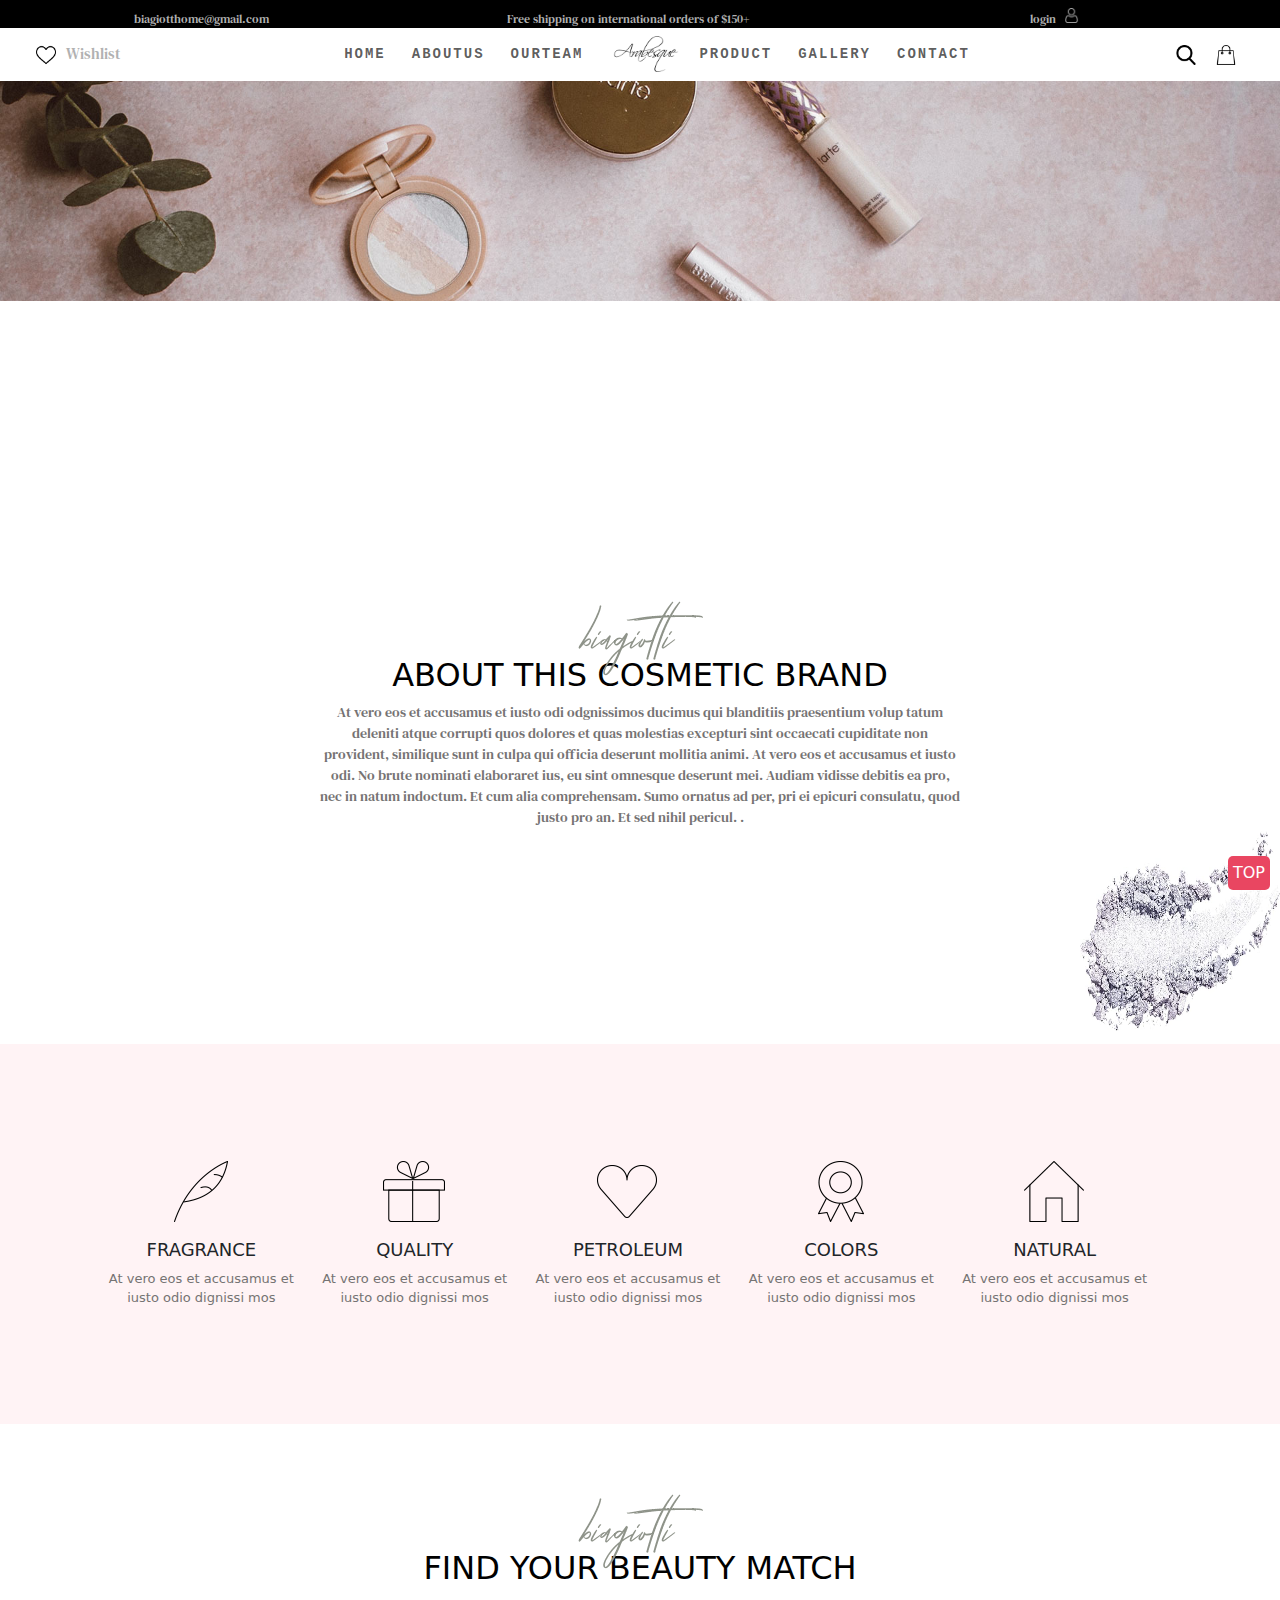
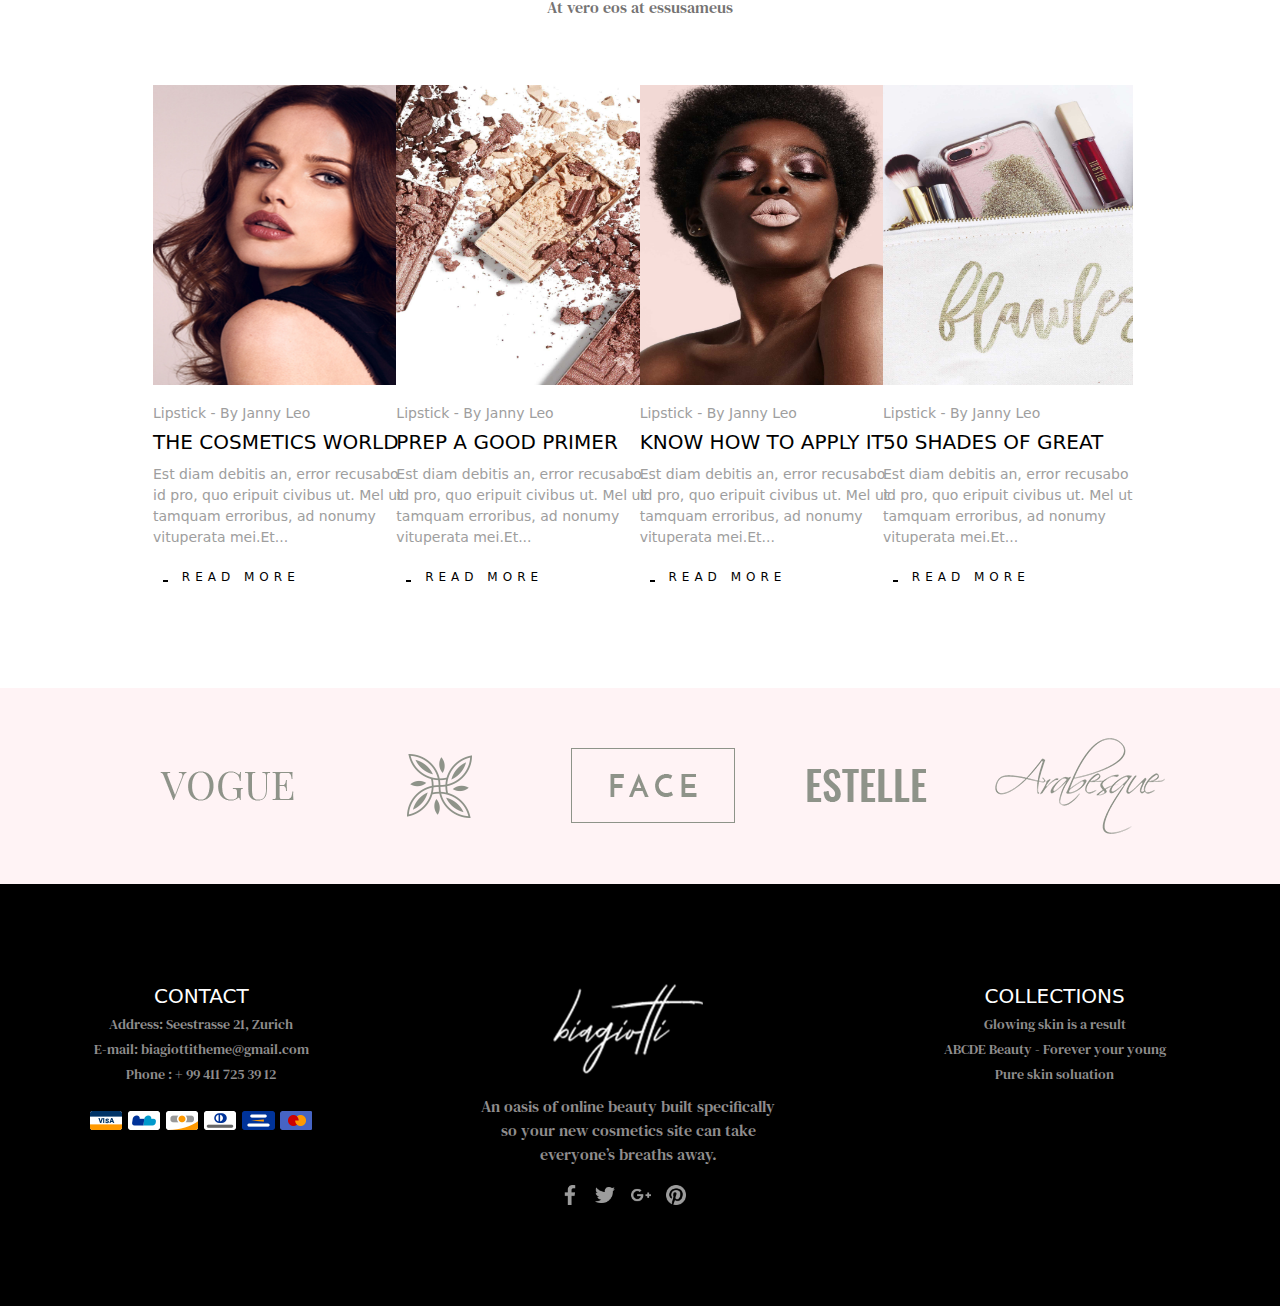
<file: AboutUs.html>
<!DOCTYPE html>
<html lang="en">
<head>
    <meta charset="UTF-8">
    <meta name="viewport" content="width=device-width, initial-scale=1.0">
    <link rel="stylesheet" href="css//bootstrap.css">
    <link rel="stylesheet" href="css/style.css">
    <link rel="preconnect" href="https://fonts.googleapis.com">
    <link  rel="icon" href="img/129775056_127811015776424_2479491057366665663_n.jpg">
<link rel="preconnect" href="https://fonts.gstatic.com" crossorigin>
<link href="https://fonts.googleapis.com/css2?family=DM+Serif+Text:ital@1&display=swap" rel="stylesheet">

    <title>About Us</title>
</head>
<body>

  <button class="rest" id="mybtn"  onclick="topFunction()" >top</button>

<div class="top-nav">
    <div class="row w-100  ">
        <div class="content col-lg-4 col-md-4 col-sm-12 ">
           <a href ="#" >biagiotthome@gmail.com</a>
        </div>
        <div class="content col-lg-4 col-md-4 col-sm-12  ">
          <a >Free shipping on international orders of $150+</a>
        </div>
        <div class="content col-lg-4 col-md-4 col-sm-12 ">
           <a href ="#"   >login</a>
           <img src="img/user.png" class="ms-2 mt-2">
        </div>
    </div>
</div>

<nav class="navbar navbar-expand-lg ">
  <div class="container-fluid">
    <a class="navbar-brand d-flex ms-4" href="#">
      <img src="img/heart.png" id="perfect">
      <span>wishlist</span>
    </a>
    <button class="navbar-toggler" type="button" data-bs-toggle="collapse" data-bs-target="#navbarSupportedContent" aria-controls="navbarSupportedContent" aria-expanded="false" aria-label="Toggle navigation">
      <span class="navbar-toggler-icon"></span>
    </button>
    <div class="collapse navbar-collapse container" id="navbarSupportedContent">
      <ul class="navbar-nav m-auto   mb-lg-0">
        <li class="nav-item">
          <a class="nav-link activ " aria-current="page" href="index.html">Home</a>
        </li>
        <li class="nav-item">
          <a class="nav-link   " aria-current="page" href="AboutUs.html">AboutUs</a>
        </li>
    
         <li class="nav-item ">
          <a class="nav-link  "href="team.html">
           OurTeam
          </a>
         </li>
         <li class="logo">
          <a href="£">
            <img src="img/m-h-client-h5.png">
          </a>
         </li>
        <li class="nav-item">
          <a class="nav-link  " href="product.html" tabindex="-1" aria-disabled="true">product</a>
        </li>
        <li class="nav-item">
           <a class="nav-link " href="Gallery.html" tabindex="-1" aria-disabled="true">Gallery</a>
        </li>
      </li>
        <li class="nav-item">
          <a class="nav-link " href="contactus.html" tabindex="-1" aria-disabled="true">contact</a>
        </li>

      </ul>
      <form class="d-flex ">
          <img src="img/search (1).png">
          <img src="img/shopping-bag.png">
        
      </form>
    </div>

    
  </div>
</nav>

<header class="header">
</header>

<section class="beuty">
    <div class="content">
      <img src="img/logo-dark.png" >
      <h2>ABOUT THIS COSMETIC BRAND</h2>
      <p style="width: 50%; text-align: center;">At vero eos et accusamus et iusto odi odgnissimos ducimus qui blanditiis praesentium volup tatum deleniti atque corrupti quos dolores et quas molestias excepturi sint occaecati cupiditate non provident, similique sunt in culpa qui officia deserunt mollitia animi. At vero eos et accusamus et iusto odi. No brute nominati elaboraret ius, eu sint omnesque deserunt mei. Audiam vidisse debitis ea pro, nec in natum indoctum. Et cum alia comprehensam. Sumo ornatus ad per,
         pri ei epicuri consulatu, quod justo pro an. Et sed nihil pericul.
         .</p>
    </div>
    <div class="pink">
    <img src="img/81aUZETyTqL._AC_SY355_.jpg">
</div>
</section>

<section class="vero">
    <div class="row w-100">
      <div class="card1 col-lg-2 col-md-6 col-sm-12">
     <img src="img/m-h-icon-front-1.png">
     <div class="content">
      <h2>FRAGRANCE</h2>
      <p>At vero eos et accusamus et iusto odio dignissi mos </p>
     </div>
     
      </div>
      <div class="card1 col-lg-2 col-md-6 col-sm-12">
        <img src="img/m-h-icon-front-2.png">
        <div class="content">
         <h2>QUALITY</h2>
         <p>At vero eos et accusamus et iusto odio dignissi mos </p>
        </div>
        
         </div>
      <div class="card1 col-lg-2 col-md-6 col-sm-12">
          <img src="img/m-h-icon-front-3.png">
          <div class="content">
           <h2>PETROLEUM</h2>
           <p>At vero eos et accusamus et iusto odio dignissi mos </p>
          </div>
          
         </div>
      <div class="card1 col-lg-2 col-md-6 col-sm-12">
          <img src="img/m-h-icon-front-4.png">
          <div class="content">
           <h2>COLORS</h2>
           <p>At vero eos et accusamus et iusto odio dignissi mos </p>
          </div>
          
         </div>
      <div class="card1 col-lg-2 col-md-6 col-sm-12">
          <img src="img/m-h-icon-front-5.png">
          <div class="content">
           <h2>NATURAL</h2>
           <p>At vero eos et accusamus et iusto odio dignissi mos </p>
          </div>
          
       </div>
    </div>
</section>

<section class="product">
        <div class="content">
          <img src="img/logo-dark.png" >
          <h2>FIND YOUR BEAUTY MATCH</h2>
          <p>At vero eos at essusameus</p>
        </div>
        <div class="cards">
          <div class="row w-100">
            <div class="card1 col-lg-2 col-md-4 col-sm-12" >
              <img src="img/m-h-blog-img-1.jpg" title="the cosmetics world">
              <div class="content1">
                <h6>lipstick - by janny leo</h6>
                <h3  >the cosmetics world</h3>
                <p>Est diam debitis an, error recusabo id pro,
                   quo eripuit civibus ut. Mel ut tamquam erroribus,
                    ad nonumy vituperata mei.Et... </p>
                    <a  href="#" class="">
                      read more
                    </a>
              </div>
            </div>
            <div class="card1 col-lg-2 col-md-4 col-sm-12">
              <img src="img/m-h-blog-img-2.jpg" title="prep a good primer">
              <div class="content1">
                <h6>lipstick - by janny leo</h6>
                <h3>prep a good primer</h3>
                <p>Est diam debitis an, error recusabo id pro,
                   quo eripuit civibus ut. Mel ut tamquam erroribus,
                    ad nonumy vituperata mei.Et... </p>
                    <a  href="#" class="">
                      read more
                    </a>
              </div>
            </div>
            <div class="card1 col-lg-2 col-md-4 col-sm-12">
              <img src="img/m-h-blog-img-3.jpg" title="know how to apply it">
              <div class="content1">
                <h6>lipstick - by janny leo</h6>
                <h3>know how to apply it</h3>
                <p>Est diam debitis an, error recusabo id pro,
                   quo eripuit civibus ut. Mel ut tamquam erroribus,
                    ad nonumy vituperata mei.Et... </p>
                    <a  href="#" class="">
                      read more
                    </a>
              </div>
            </div>
            <div class="card1 col-lg-2 col-md-4 col-sm-12">
              <img src="img/m-h-blog-img-4.jpg" title="50 shades of great">
              <div class="content1">
                <h6>lipstick - by janny leo</h6>
                <h3>50 shades of great </h3>
                <p>Est diam debitis an, error recusabo id pro,
                   quo eripuit civibus ut. Mel ut tamquam erroribus,
                    ad nonumy vituperata mei.Et... </p>
                    <a  href="#" class="">
                      read more
                    </a>
              </div>
            </div>
          </div>
          </div>
       
</section>   

<section class="section " 
style="background-color: #fff3f5; padding: 50px 0px 50px 0px;;">
    <div class="row w-100">
      <div class="col-lg-2 col-md-4 col-sm-4  ">
        <img src="img/m-h-client-h1.png" class="" alt="...">
      </div>
      <div class="col-lg-2 col-md-4 col-sm-4  ">
        <img src="img/m-h-client-h6.png" class="" alt="...">
      </div>
      <div class="col-lg-2 col-md-4 col-sm-4 ">
        <img src="img/m-h-client-h7.png" class="" alt="...">
      </div>
      <div class="col-lg-2 col-md-4 col-sm-4 ">
        <img src="img/m-h-client-h4.png" class="" alt="...">
      </div>
      <div class="col-lg-2 col-md-4 col-sm-4 ">
        <img src="img/m-h-client-h5.png" class="" alt="...">
      </div>
   
      
    </div>
      
</section>

<footer class="footer">
    <div class="row w-100">
      <div class="content1 col-lg-4 col-md-6 col-sm-12">
        <h5>contact</h5>
        <h4>Address: Seestrasse 21, Zurich</h4>
      <h4> E-mail: biagiottitheme@gmail.com</h4>
        <h4>Phone : + 99 411 725 39 12</h4>
        
        <img src="img/footer-img-1.png">
      </div>
      <div class="content2 col-lg-4 col-md-6 col-sm-12">
        <img src="img/logo_white.png">
        <p>An oasis of online beauty built specifically
           so your new cosmetics site can take everyone’s breaths away.
        </p>
        <div class="icons">
          <a href="https://www.facebook.com" >
         <img src="img/facebook-app-symbol.png"></a>
         <a href="https://www.twitter.com" >  <img src="img/twitter.png"></a>
         <a href="https://www.google.com" >  <img src="img/google-plus.png"></a>
         <a href="https://www.pinterest.com" >  <img src="img/pinterest-circular-logo-symbol.png"></a>
        </div>
       
      </div>
      <div class="content1 col-lg-4 col-md-6 col-sm-12 ">
        <h5 >collections</h5>
        <h4 >Glowing skin is a result</h4>
        <h4> ABCDE Beauty - Forever your young</h4>
        <h4 >Pure skin soluation</h4>
       
      </div>
    </div>
    </footer>


    <script src="js/jquery.js"></script>
    <script src="js/code.jquery.com_jquery-3.7.1.js"></script>
    <script src="js/@popperjs_core.js"></script>
    <script src="js/bootstrap.js"></script>
    <script src="js/main.js"></script>
    </body>
    </html>
</file>
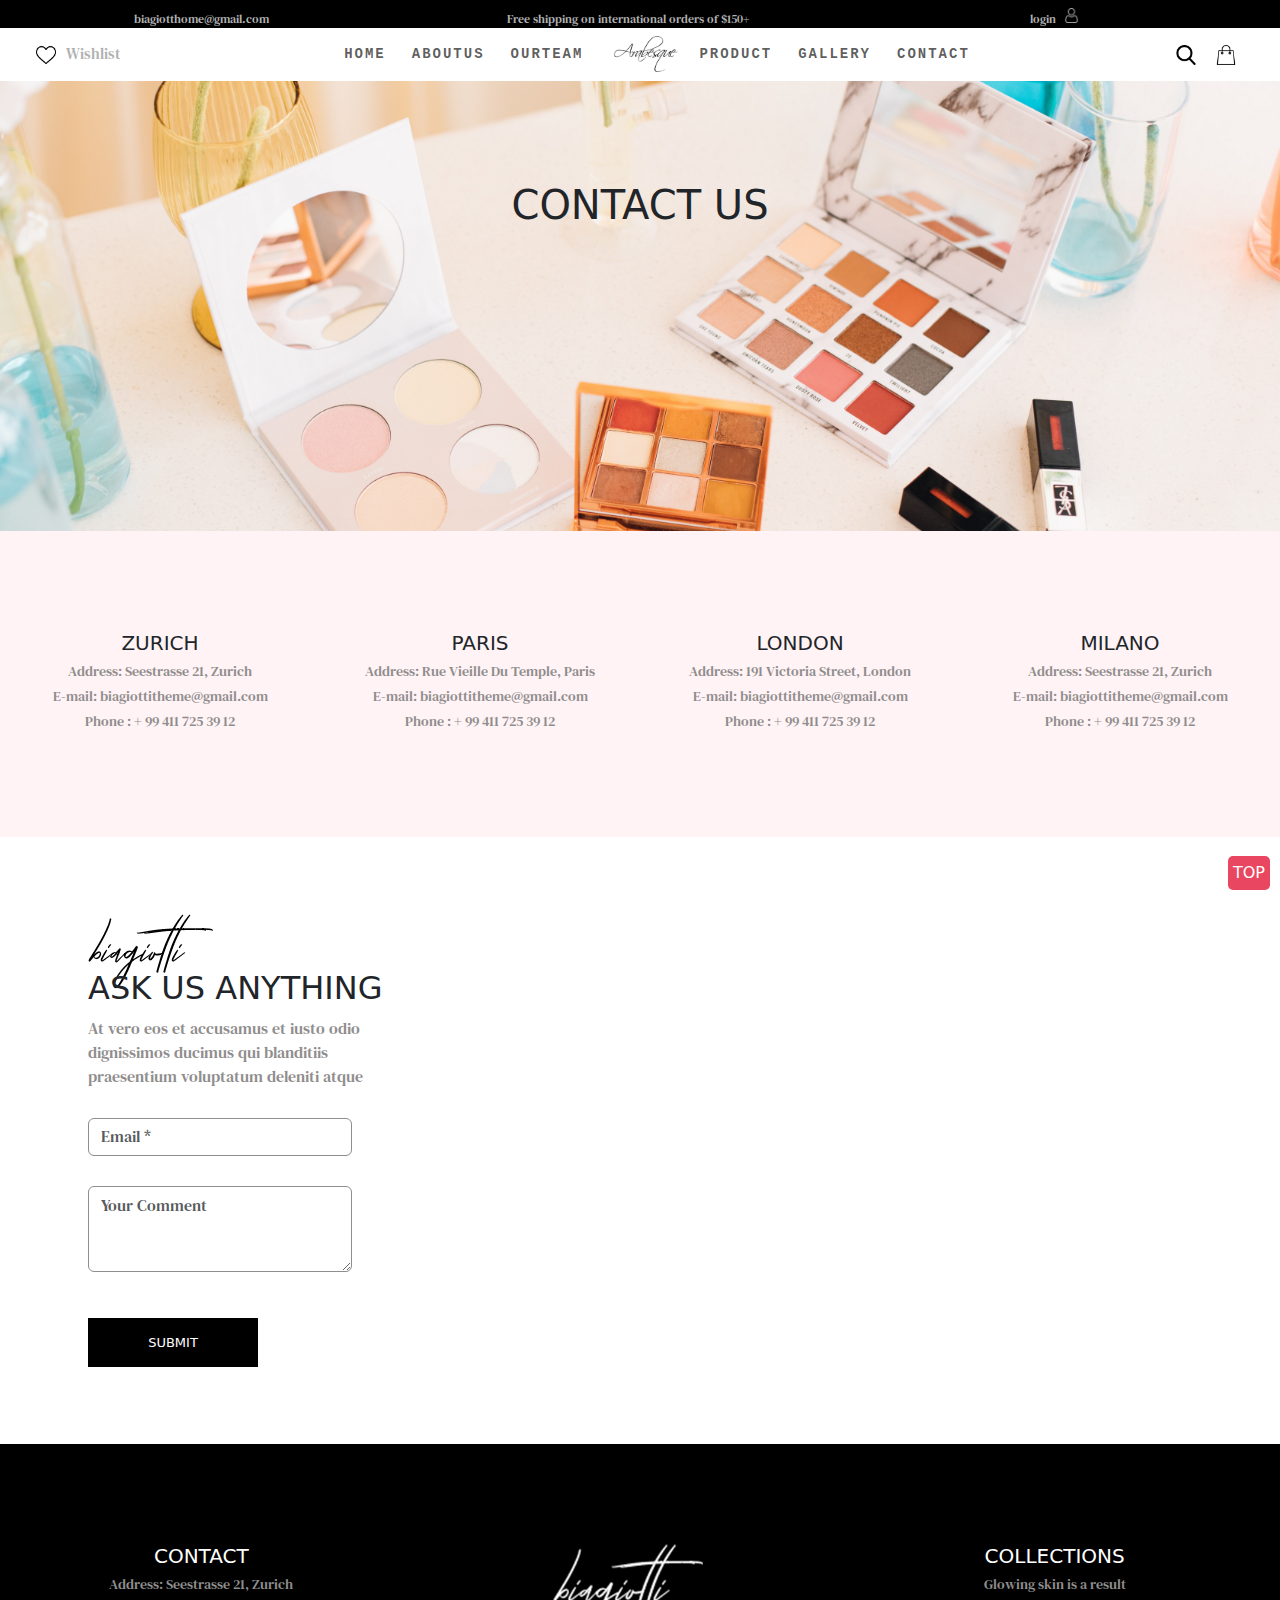
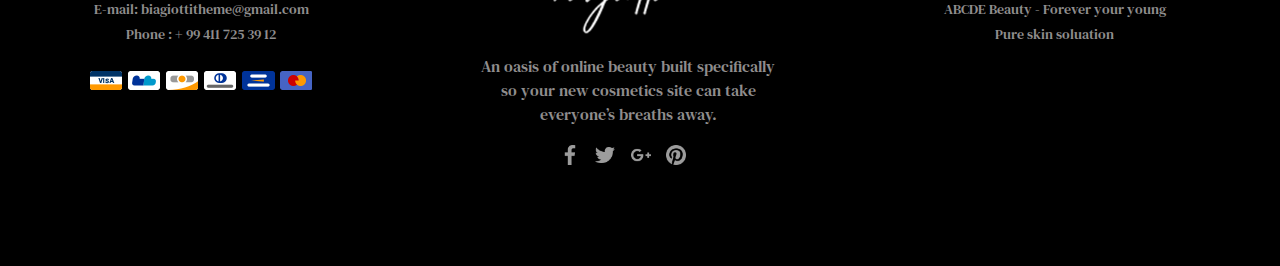
<file: contactus.html>
<!DOCTYPE html>
<html lang="en">
<head>
    <meta charset="UTF-8">
    <meta name="viewport" content="width=device-width, initial-scale=1.0">
    <link rel="stylesheet" href="css//bootstrap.css">
    <link rel="stylesheet" href="css/style.css">
    <link rel="preconnect" href="https://fonts.googleapis.com">
    <link  rel="icon" href="img/129775056_127811015776424_2479491057366665663_n.jpg">
<link rel="preconnect" href="https://fonts.gstatic.com" crossorigin>
<link href="https://fonts.googleapis.com/css2?family=DM+Serif+Text:ital@1&display=swap" rel="stylesheet">

    <title>Contact Us</title>
</head>
<body>

  <button class="rest" id="mybtn"  onclick="topFunction()" >top</button>

<div class="top-nav">
    <div class="row w-100  ">
        <div class="content col-lg-4 col-md-4 col-sm-12 ">
           <a href ="#" >biagiotthome@gmail.com</a>
        </div>
        <div class="content col-lg-4 col-md-4 col-sm-12  ">
          <a >Free shipping on international orders of $150+</a>
        </div>
        <div class="content col-lg-4 col-md-4 col-sm-12 ">
           <a href ="#"   >login</a>
           <img src="img/user.png" class="ms-2 mt-2">
        </div>
    </div>
</div>

<nav class="navbar navbar-expand-lg ">
  <div class="container-fluid">
    <a class="navbar-brand d-flex ms-4" href="#">
      <img src="img/heart.png" id="perfect">
      <span>wishlist</span>
    </a>
    <button class="navbar-toggler" type="button" data-bs-toggle="collapse" data-bs-target="#navbarSupportedContent" aria-controls="navbarSupportedContent" aria-expanded="false" aria-label="Toggle navigation">
      <span class="navbar-toggler-icon"></span>
    </button>
    <div class="collapse navbar-collapse container" id="navbarSupportedContent">
      <ul class="navbar-nav m-auto   mb-lg-0">
        <li class="nav-item">
          <a class="nav-link activ " aria-current="page" href="index.html">Home</a>
        </li>
        <li class="nav-item">
          <a class="nav-link   " aria-current="page" href="AboutUs.html">AboutUs</a>
        </li>
    
         <li class="nav-item ">
          <a class="nav-link  "href="team.html">
           OurTeam
          </a>
         </li>
         <li class="logo">
          <a href="£">
            <img src="img/m-h-client-h5.png">
          </a>
         </li>
        <li class="nav-item">
          <a class="nav-link  " href="product.html" tabindex="-1" aria-disabled="true">product</a>
        </li>
        <li class="nav-item">
           <a class="nav-link " href="Gallery.html" tabindex="-1" aria-disabled="true">Gallery</a>
        </li>
      </li>
        <li class="nav-item">
          <a class="nav-link " href="contactus.html" tabindex="-1" aria-disabled="true">contact</a>
        </li>

      </ul>
      <form class="d-flex ">
          <img src="img/search (1).png">
          <img src="img/shopping-bag.png">
        
      </form>
    </div>

    
  </div>
</nav>

<section class="heade">
    <h2>contact us</h2>
</section>

<section class="two-section ">
    <div class="row w-100">
      <div class="content1 col-lg-3 col-md-6 col-sm-12">
        <h3>ZURICH</h3>
        <h4><a href='mailto:Address: Seestrasse 21, Zurich' >Address: Seestrasse 21, Zurich</a></h4>
        <h4> <a href='mailto:biagiottitheme@gmail.com' >E-mail: biagiottitheme@gmail.com</a></h4>
        <h4>Phone : + 99 411 725 39 12</h4>
        
        
      </div>
      <div class="content1 col-lg-3 col-md-6 col-sm-12">
        <h5>PARIS</h5>
        <h4> <a href='mailto:Address: Rue Vieille Du Temple, Paris'>Address: Rue Vieille Du Temple, Paris</a></h4>
        <h4> <a href='mailto:biagiottitheme@gmail.com' >E-mail: biagiottitheme@gmail.com</a></h4>
        <h4>Phone : + 99 411 725 39 12</h4>
        
      
      </div>
      <div class="content1 col-lg-3 col-md-6 col-sm-12">
        <h5>LONDON</h5>
        <h4> <a href='mailto:Address-191 Victoria Street, London' >Address: 191 Victoria Street, London</a></h4>
        <h4> <a href='mailto:biagiottitheme@gmail.com' >E-mail: biagiottitheme@gmail.com</a></h4>
        <h4>Phone : + 99 411 725 39 12</h4>
        
       
      </div>
      <div class="content1 col-lg-3 col-md-6 col-sm-12">
        <h5>MILANO</h5>
        <h4 >
       <a href='mailto:Address-Seestrasse 21, Zurich' >Address: Seestrasse 21, Zurich</a></h4>
      <h4> <a href='mailto:biagiottitheme@gmail.com' >E-mail: biagiottitheme@gmail.com</a></h4>
        <h4>Phone : + 99 411 725 39 12</h4>
    
      </div>
    </div>
</section>

<section class="maps">
    <div class="row w-100">
    <div class="content col-lg-6 col-md-6 col-sm-12 ">
      <img src="img/logo-dark.png" >
      <h2>ASK US ANYTHING</h2>
      <p>At vero eos et accusamus et iusto odio dignissimos
         ducimus qui blanditiis praesentium voluptatum deleniti atque</p>
         <div class="mb-3">
            <input type="email" class="form-control w-50" required id="exampleFormControlInput1" placeholder="Email *">
          </div>
          <div class="mb-3">
            <textarea class="form-control w-50" id="exampleFormControlTextarea1" rows="3" placeholder="your comment"></textarea>
          </div>
          <button type="button" class="btn ">Submit</button>
    </div>
    <div class="contant col-lg-6 col-md-6 col-sm-12">
        <iframe src="https://www.google.com/maps/embed?pb=!1m14!1m12!1m3!1d13670.9279788454!2d31.457044100000005!3d31.061559649999996!2m3!1f0!2f0!3f0!3m2!1i1024!2i768!4f13.1!5e0!3m2!1sen!2seg!4v1695561276556!5m2!1sen!2seg" width="100%" height="600" 
        style="border:0;" allowfullscreen="" loading="lazy" referrerpolicy="no-referrer-when-downgrade"></iframe>
  
    </div>
    </div>
</section>

<footer class="footer">
    <div class="row w-100">
      <div class="content1 col-lg-4 col-md-6 col-sm-12">
        <h5>contact</h5>
        <h4>Address: Seestrasse 21, Zurich</h4>
      <h4> E-mail: biagiottitheme@gmail.com</h4>
        <h4>Phone : + 99 411 725 39 12</h4>
        
        <img src="img/footer-img-1.png">
      </div>
      <div class="content2 col-lg-4 col-md-6 col-sm-12">
        <img src="img/logo_white.png">
        <p>An oasis of online beauty built specifically
           so your new cosmetics site can take everyone’s breaths away.
        </p>
        <div class="icons">
          <a href="https://www.facebook.com" >
         <img src="img/facebook-app-symbol.png"></a>
         <a href="https://www.twitter.com" >  <img src="img/twitter.png"></a>
         <a href="https://www.google.com" >  <img src="img/google-plus.png"></a>
         <a href="https://www.pinterest.com" >  <img src="img/pinterest-circular-logo-symbol.png"></a>
        </div>
       
      </div>
      <div class="content1 col-lg-4 col-md-6 col-sm-12 ">
        <h5 >collections</h5>
        <h4 >Glowing skin is a result</h4>
        <h4> ABCDE Beauty - Forever your young</h4>
        <h4 >Pure skin soluation</h4>
       
      </div>
    </div>
    </footer>
<script src="js/jquery.js"></script>
<script src="js/code.jquery.com_jquery-3.7.1.js"></script>
<script src="js/@popperjs_core.js"></script>
<script src="js/bootstrap.js"></script>
<script src="js/main.js"></script>
</body>
</html>
</file>
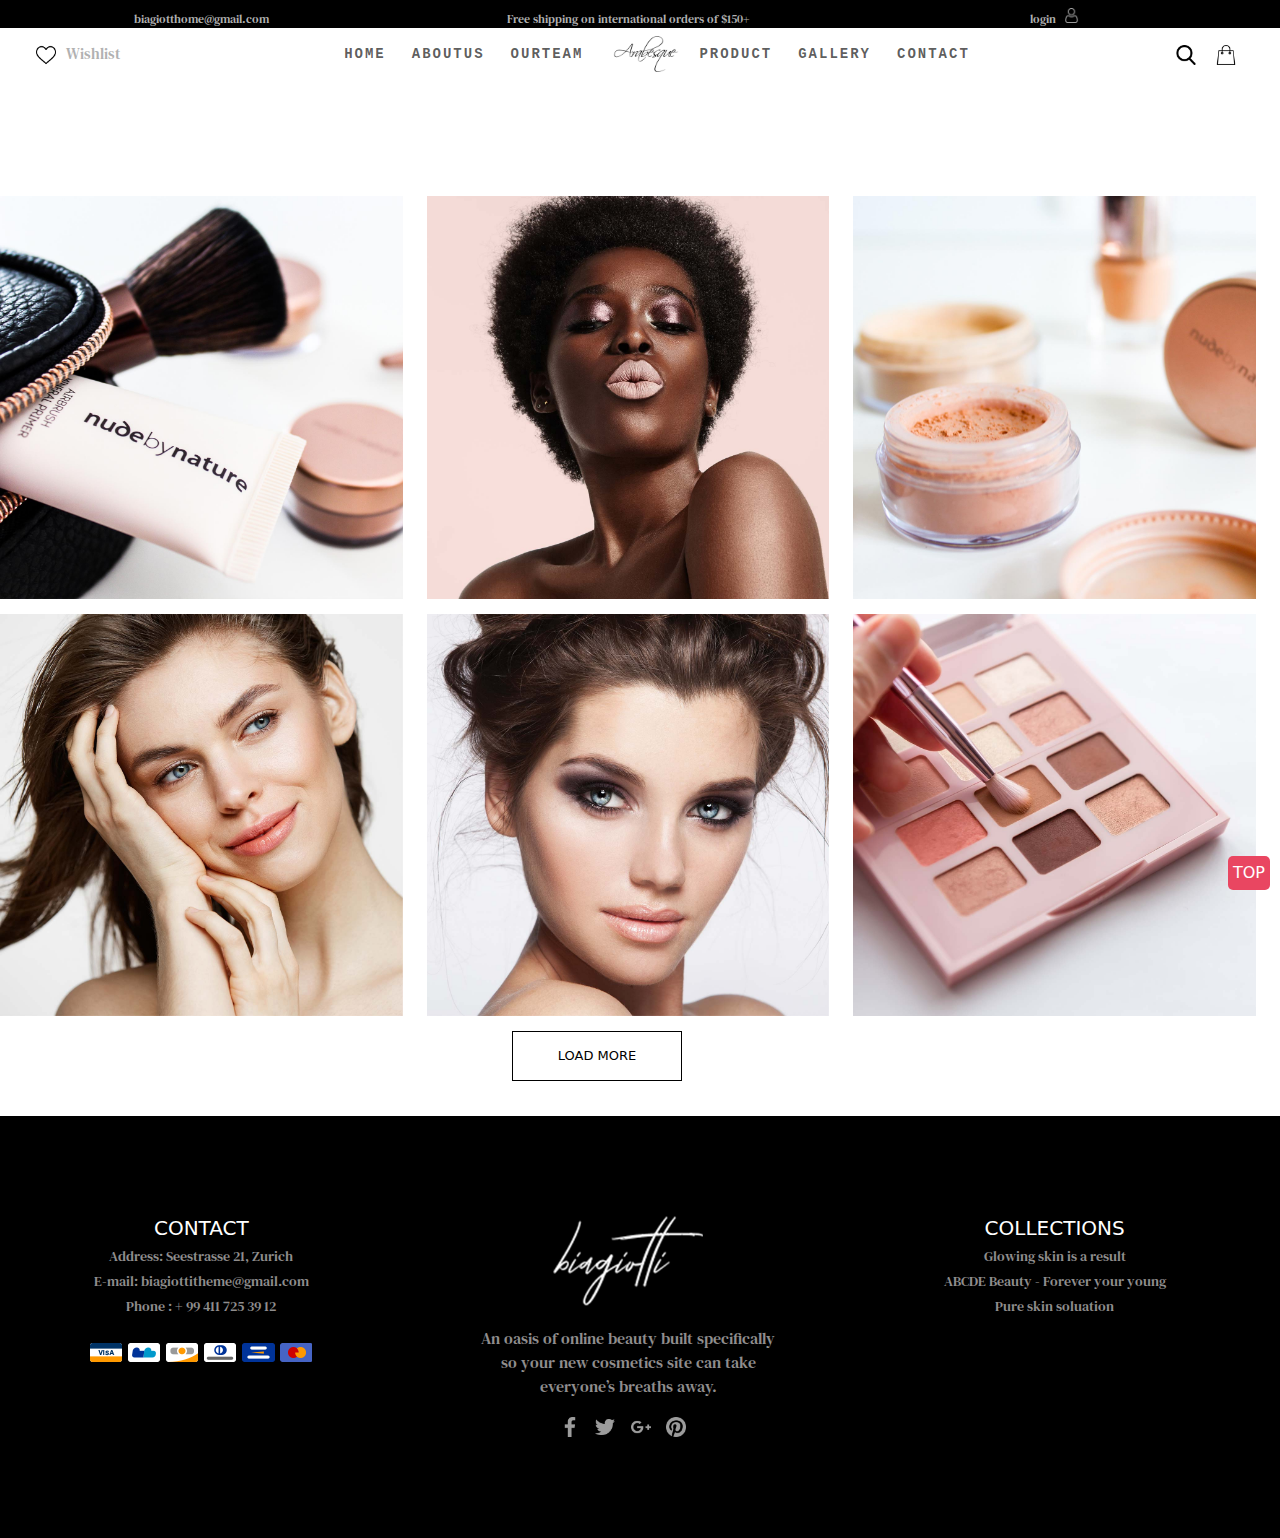
<file: Gallery.html>
<!DOCTYPE html>
<html lang="en">
<head>
    <meta charset="UTF-8">
    <meta name="viewport" content="width=device-width, initial-scale=1.0">
    <link rel="stylesheet" href="css//bootstrap.css">
    <link rel="stylesheet" href="css/style.css">
    <link rel="preconnect" href="https://fonts.googleapis.com">
    <link  rel="icon" href="img/129775056_127811015776424_2479491057366665663_n.jpg">
<link rel="preconnect" href="https://fonts.gstatic.com" crossorigin>
<link href="https://fonts.googleapis.com/css2?family=DM+Serif+Text:ital@1&display=swap" rel="stylesheet">

    <title>Gallery</title>
</head>
<body>

  <button class="rest" id="mybtn"  onclick="topFunction()" >top</button>

<div class="top-nav">
    <div class="row w-100  ">
        <div class="content col-lg-4 col-md-4 col-sm-12 ">
           <a href ="#" >biagiotthome@gmail.com</a>
        </div>
        <div class="content col-lg-4 col-md-4 col-sm-12  ">
          <a >Free shipping on international orders of $150+</a>
        </div>
        <div class="content col-lg-4 col-md-4 col-sm-12 ">
           <a href ="#"   >login</a>
           <img src="img/user.png" class="ms-2 mt-2">
        </div>
    </div>
</div>

<nav class="navbar navbar-expand-lg ">
  <div class="container-fluid">
    <a class="navbar-brand d-flex ms-4" href="#">
      <img src="img/heart.png" id="perfect">
      <span>wishlist</span>
    </a>
    <button class="navbar-toggler" type="button" data-bs-toggle="collapse" data-bs-target="#navbarSupportedContent" aria-controls="navbarSupportedContent" aria-expanded="false" aria-label="Toggle navigation">
      <span class="navbar-toggler-icon"></span>
    </button>
    <div class="collapse navbar-collapse container" id="navbarSupportedContent">
      <ul class="navbar-nav m-auto   mb-lg-0">
        <li class="nav-item">
          <a class="nav-link activ " aria-current="page" href="index.html">Home</a>
        </li>
        <li class="nav-item">
          <a class="nav-link   " aria-current="page" href="AboutUs.html">AboutUs</a>
        </li>
    
         <li class="nav-item ">
          <a class="nav-link  "href="team.html">
           OurTeam
          </a>
         </li>
         <li class="logo">
          <a href="£">
            <img src="img/m-h-client-h5.png">
          </a>
         </li>
        <li class="nav-item">
          <a class="nav-link  " href="product.html" tabindex="-1" aria-disabled="true">product</a>
        </li>
        <li class="nav-item">
           <a class="nav-link " href="Gallery.html" tabindex="-1" aria-disabled="true">Gallery</a>
        </li>
      </li>
        <li class="nav-item">
          <a class="nav-link " href="contactus.html" tabindex="-1" aria-disabled="true">contact</a>
        </li>

      </ul>
      <form class="d-flex ">
          <img src="img/search (1).png">
          <img src="img/shopping-bag.png">
        
      </form>
    </div>

    
  </div>
</nav>

<section class="imggs">
    <div class="row w-100  ">
       
        <div class="card col-lg-4 col-md-6 col-sm-12  ">
            <img src="img/m-h-port-img-1.jpg">
            <div class="content">
            <div class="p ">
              <h6>lip liner</h6>
              <p >beauty bodycare</p>
            </div>
            </div>
          </div>
          <div class="card col-lg-4 col-md-6 col-sm-12">
            <img src="img/m-h-port-img-2.jpg">
            <div class="content">
              <div class="p ">
                <h6>eyeshadow</h6>
                <p >beauty bodycare</p>
              </div>
              </div>
          </div>
          <div class="card col-lg-4 col-md-6 col-sm-12">
            <img src="img/m-h-port-img-3.jpg">
            <div class="content">
              <div class="p ">
                <h6>baked bruch</h6>
                <p >beauty bodycare</p>
              </div>
              </div>
          </div>    
   
        <div class="card col-lg-4 col-md-6 col-sm-12  ">
            <img src="img/m-h-port-img-4.jpg">
            <div class="content">
            <div class="p ">
              <h6>lip liner</h6>
              <p >beauty bodycare</p>
            </div>
            </div>
          </div>
          <div class="card col-lg-4 col-md-6 col-sm-12">
            <img src="img/m-h-port-img-5.jpg">
            <div class="content">
              <div class="p ">
                <h6>eyeshadow</h6>
                <p >beauty bodycare</p>
              </div>
              </div>
          </div>
          <div class="card col-lg-4 col-md-6 col-sm-12">
            <img src="img/m-h-port-img-6.jpg">
            <div class="content">
              <div class="p ">
                <h6>baked bruch</h6>
                <p >beauty bodycare</p>
              </div>
              </div>
          </div>
        
    </div>
    <button type="button" class="btn ">load more</button>
</section>

<footer class="footer">
    <div class="row w-100">
      <div class="content1 col-lg-4 col-md-6 col-sm-12">
        <h5>contact</h5>
        <h4>Address: Seestrasse 21, Zurich</h4>
      <h4> E-mail: biagiottitheme@gmail.com</h4>
        <h4>Phone : + 99 411 725 39 12</h4>
        
        <img src="img/footer-img-1.png">
      </div>
      <div class="content2 col-lg-4 col-md-6 col-sm-12">
        <img src="img/logo_white.png">
        <p>An oasis of online beauty built specifically
           so your new cosmetics site can take everyone’s breaths away.
        </p>
        <div class="icons">
          <a href="https://www.facebook.com" >
         <img src="img/facebook-app-symbol.png"></a>
         <a href="https://www.twitter.com" >  <img src="img/twitter.png"></a>
         <a href="https://www.google.com" >  <img src="img/google-plus.png"></a>
         <a href="https://www.pinterest.com" >  <img src="img/pinterest-circular-logo-symbol.png"></a>
        </div>
       
      </div>
      <div class="content1 col-lg-4 col-md-6 col-sm-12 ">
        <h5 >collections</h5>
        <h4 >Glowing skin is a result</h4>
        <h4> ABCDE Beauty - Forever your young</h4>
        <h4 >Pure skin soluation</h4>
       
      </div>
    </div>
    </footer>


    <script src="js/jquery.js"></script>
<script src="js/code.jquery.com_jquery-3.7.1.js"></script>
<script src="js/@popperjs_core.js"></script>
<script src="js/bootstrap.js"></script>
<script src="js/main.js"></script>
</body>
</html>
</file>
<file: css/style.css>
:root {
  --primary-color:#0f0686d2;
  --secondary-color:#b1b1b1;
  --light-color:#fff;
  --dark-color:#000000;
  --forth-color:#07bb25;
}

.rest {
  position: fixed;
  right: 10px;
  bottom: 10px;
  text-decoration: none;
  text-transform: uppercase;
  color: #fff;
  background-color: rgb(233, 70, 97);
  padding: 5px;
  z-index: 99;
  display: block;
  border: none;
  border-radius: 5px;
}

.rest:hover {
  background-color: black;
}

.top-nav {
  font-family: "DM Serif Text", serif;
  background-color: #000000;
  color: #b1b1b1;
}
.top-nav .row .content {
  display: flex;
  justify-content: center;
}
.top-nav .row .content p, .top-nav .row .content a {
  font-size: 12px;
  text-decoration: none;
  color: #b1b1b1;
  margin-top: 10px;
}
.top-nav .row .content img {
  width: 15px;
  height: 15px;
  filter: invert(81%) sepia(9%) saturate(0%) hue-rotate(160deg) brightness(89%) contrast(82%);
}

.navbar .navbar-brand {
  display: flex;
  align-items: center;
  align-content: center;
}
.navbar .navbar-brand img {
  width: 20px;
  height: 20px;
  margin-inline-end: 10px;
}
.navbar .navbar-brand span {
  text-transform: capitalize;
  color: #b1b1b1;
  font-size: 15px;
  font-family: "DM Serif Text", serif;
}
.navbar .navbar-nav .nav-item a {
  text-transform: uppercase;
  font-size: 14px;
  font-family: "Oxygen Mono", monospace;
  margin-inline-end: 10px;
  letter-spacing: 2px;
  font-weight: 600;
  position: relative;
}
.navbar .navbar-nav .nav-item a::before {
  content: "";
  width: 0%;
  height: 1px;
  background-color: #000000;
  position: absolute;
  left: 0;
  top: 25px;
  transition: 0.5s;
}
.navbar .navbar-nav .nav-item a:hover:before {
  width: 100%;
}
.navbar .logo img {
  width: 90px;
  filter: invert(0%) sepia(55%) saturate(0%) hue-rotate(186deg) brightness(109%) contrast(102%);
}
.navbar form img {
  width: 20px;
  margin-inline-end: 20px;
}

.carousel-inner {
  margin-top: -50px;
}
.carousel-inner .carousel-item .carousel {
  position: absolute;
  top: 150px;
  left: 150px;
}
.carousel-inner .carousel-item .carousel h1 {
  font-size: 60px;
  text-transform: uppercase;
  letter-spacing: 15px;
  font-weight: 400;
}
.carousel-inner .carousel-item .carousel p {
  width: 600px;
  font-family: "DM Serif Text", serif;
  color: #b1b1b1;
}
.carousel-inner .carousel-item .carousel button {
  background-color: #000000;
  width: 170px;
  padding: 14px;
  border-radius: 0px;
  color: #b1b1b1;
  text-transform: uppercase;
  font-size: 13px;
  margin-top: 20px;
}
.carousel-inner .carousel-item .carousel button:hover {
  background-color: transparent;
  color: #000000;
  border: 1px solid #000000;
}

.beuty {
  margin-top: 100px;
}
.beuty .content {
  display: flex;
  flex-direction: column;
  align-items: center;
  align-content: center;
}
.beuty .content h2 {
  font-weight: 400;
  color: #000000;
  text-transform: uppercase;
  margin-top: -20px;
}
.beuty .content p {
  font-family: "DM Serif Text", serif;
  color: #757373;
  font-size: 14px;
}
.beuty .content h3 {
  font-size: 17px;
  text-transform: uppercase;
  margin-top: 10px;
  font-weight: 500;
  color: #000000;
}
.beuty .content span {
  font-size: 17px;
  text-transform: capitalize;
  font-size: 13px;
  font-weight: 500;
  color: #757373;
  margin-top: 5px;
}
.beuty .content img {
  margin-top: -30px;
  filter: invert(50%) sepia(94%) saturate(23%) hue-rotate(45deg) brightness(94%) contrast(105%);
}

.carousel {
  margin-top: 50px;
}
.carousel .carousel-inner .carousel-item .card1 {
  position: relative;
  margin-inline-end: 20px;
}
.carousel .carousel-inner .carousel-item .card1 img {
  width: 250px;
}
.carousel .carousel-inner .carousel-item .card1 .aya {
  left: 100px;
  top: 475px;
}
.carousel .carousel-inner .carousel-item .card1 .contact {
  display: flex;
  align-items: center;
  align-content: center;
  justify-content: center;
}
.carousel .carousel-inner .carousel-item .card1 .contact .pa {
  position: absolute;
  left: 30%;
  top: 40%;
  display: none;
  cursor: pointer;
}
.carousel .carousel-inner .carousel-item .card1 .contact .pa .face {
  padding: 5px;
  margin-inline-end: 10px;
  border-radius: 5px;
}
.carousel .carousel-inner .carousel-item .card1 .contact .pa .face:hover {
  background-color: rgb(255, 198, 208);
  border: 0px;
}
.carousel .carousel-inner .carousel-item .card1 .contact .pa img {
  width: 15%;
  border: 1px solid #000;
}
.carousel .carousel-inner .carousel-item .card1 h5 {
  position: absolute;
  top: 40px;
  text-transform: capitalize;
  font-family: "DM Serif Text", serif;
  font-weight: 400;
  right: 0;
  font-size: 14px;
  background-color: rgb(255, 198, 208);
  padding: 10px;
}
.carousel .carousel-inner .carousel-item .card1:hover .aya {
  opacity: 0.1;
}
.carousel .carousel-inner .carousel-item .card1:hover .pa {
  transition: 1s;
  transform: translateX(5%);
  height: 90%;
  margin-top: 15px;
  display: block;
}

.imgs {
  margin-top: 100px;
}
.imgs .card {
  overflow: hidden;
  padding: 0px;
  margin: 0px;
  position: relative;
  border: 0px;
}
.imgs .card .content {
  width: 90%;
  height: 100%;
  background: #fff;
  position: absolute;
  text-align: center;
  transform: translateY(100%);
}
.imgs .card .content .p {
  position: absolute;
  left: 30%;
  top: 40%;
}
.imgs .card .content .p h6 {
  text-transform: uppercase;
  color: #000000;
  font-size: 20px;
  font-weight: 400;
}
.imgs .card .content .p p {
  text-transform: capitalize;
  color: #757373;
  font-size: 12px;
}
.imgs .card:hover .content {
  transition: 1s;
  transform: translateX(5%);
  height: 90%;
  margin-top: 15px;
}

.section {
  margin-top: 100px;
  justify-content: center;
}
.section .row {
  display: flex;
  justify-content: center;
  align-items: center;
  align-content: center;
}
.section .row img {
  filter: invert(50%) sepia(94%) saturate(23%) hue-rotate(45deg) brightness(94%) contrast(105%);
}
.section .row img:hover {
  filter: invert(0%) sepia(94%) saturate(23%) hue-rotate(45deg) brightness(94%) contrast(105%);
  cursor: pointer;
}

.test {
  margin-top: 100px;
}
.test .carousel-inner .carousel-item .land img {
  width: 500px;
  height: 100px;
  position: absolute;
  left: 0;
}
.test .carousel-inner .carousel-item .landd img {
  width: 500px;
  height: 100px;
  position: absolute;
  right: 0;
  top: 0;
}
.test .carousel-inner .carousel-item img {
  height: 70vh;
}
.test .carousel-inner .carousel-item .carousel {
  display: flex;
  flex-direction: column;
  align-items: center;
  align-content: center;
  justify-content: center;
  position: absolute;
  top: 50px;
  width: 75%;
}
.test .carousel-inner .carousel-item .carousel img {
  width: 200px;
  height: 100px;
}
.test .carousel-inner .carousel-item .carousel h5 {
  text-transform: uppercase;
  font-size: 30px;
}
.test .carousel-inner .carousel-item .carousel p {
  font-size: 20px;
  text-align: center;
  font-weight: 200;
}
.test .carousel-inner .carousel-item .carousel span {
  text-transform: capitalize;
  color: #000000;
  font-weight: 700;
}

.card-group {
  display: flex;
  align-items: center;
  align-content: center;
  justify-content: center;
  margin-top: 100px;
}
.card-group .row img {
  width: 100%;
  height: 100%;
}
.card-group .row .j {
  display: flex;
  align-items: center;
  align-content: center;
  width: 70%;
}
.card-group .row .aa {
  margin-left: 10px;
}
.card-group .row .aa h5 {
  text-transform: uppercase;
  font-weight: 400;
}
.card-group .row .aa p {
  margin-top: 5px;
  color: #757373;
  font-size: 15px;
  line-height: 25px;
}

.HERe {
  margin-top: 100px;
  background-color: #fff3f5;
}
.HERe .row {
  display: flex;
  align-items: center;
  align-content: center;
  margin-top: -5px;
  position: relative;
}
.HERe .row .poto {
  position: relative;
  overflow: hidden;
  padding: 0;
  margin: 0;
}
.HERe .row .poto img {
  width: 100%;
  height: 100vh;
}
.HERe .row .content {
  width: 50%;
  margin-left: 100px;
  display: flex;
  flex-direction: column;
  align-items: center;
  align-content: center;
  margin-top: 50px;
  position: relative;
}
.HERe .row .content h1 {
  font-size: 30px;
  font-weight: 400;
  margin-top: -20px;
  text-align: center;
}
.HERe .row .content p {
  color: #757373;
  font-family: "DM Serif Text", serif;
  font-weight: 200;
  font-size: 15px;
  text-align: center;
}
.HERe .row .content button {
  background-color: transparent;
  width: 170px;
  padding: 14px;
  border: 1px solid #000000;
  border-radius: 0px;
  color: #000;
  text-transform: uppercase;
  font-size: 13px;
  margin-top: 30px;
}
.HERe .row .content button:hover {
  background-color: #000000;
  color: #c7c4c4;
}
.HERe .row .content .logoo {
  position: absolute;
  left: 150px;
  top: -250px;
  padding: 50px;
}

.products {
  margin-top: 100px;
}
.products .log {
  width: 200px;
  position: absolute;
  right: 0;
  margin-top: -50px;
}
.products .content {
  display: flex;
  flex-direction: column;
  align-items: center;
  align-content: center;
}
.products .content h2 {
  font-weight: 400;
  color: #000000;
  margin-top: -20px;
}
.products .content p {
  font-family: "DM Serif Text", serif;
  color: #757373;
}
.products .content h3 {
  font-size: 17px;
  text-transform: uppercase;
  margin-top: 10px;
  font-weight: 500;
  color: #000000;
}
.products .content span {
  font-size: 17px;
  text-transform: capitalize;
  font-size: 13px;
  font-weight: 500;
  color: #757373;
  margin-top: 5px;
}
.products .content img {
  margin-top: -30px;
  filter: invert(50%) sepia(94%) saturate(23%) hue-rotate(45deg) brightness(94%) contrast(105%);
}
.products .comps .row {
  display: flex;
  justify-content: center;
}
.products .comps .row .pro .pro1 {
  margin-top: 30px;
}
.products .comps .row .pro .pro1 img {
  width: 50%;
  height: 50%;
}
.products .comps .row .pro .pro1 .content {
  display: flex;
  flex-direction: column;
  align-items: center;
  align-content: start;
  justify-content: center;
}
.products .comps .row .pro .pro1 .content h4 {
  text-transform: uppercase;
  font-size: 12px;
  font-weight: 500;
}
.products .comps .row .pro .pro1 .content h6 {
  font-family: "DM Serif Text", serif;
  font-weight: 300;
}
.products .comps .row .pro .pro1 .content p {
  font-size: 12px;
}

.vero {
  background-color: #fff3f5;
  margin-top: 200px;
  padding: 100px 0px 100px 0px;
}
.vero .row {
  justify-content: center;
}
.vero .row .card1 {
  display: flex;
  flex-direction: column;
  align-items: center;
  align-content: center;
}
.vero .row .card1 .content {
  display: flex;
  flex-direction: column;
  align-items: center;
  align-content: center;
}
.vero .row .card1 .content h2 {
  font-size: 18px;
  font-weight: 400;
}
.vero .row .card1 .content p {
  font-size: 13px;
  color: #757373;
  text-align: center;
}

.product {
  margin-top: 100px;
}
.product .content {
  display: flex;
  flex-direction: column;
  align-items: center;
  align-content: center;
}
.product .content h2 {
  font-weight: 400;
  color: #000000;
  margin-top: -20px;
}
.product .content p {
  font-family: "DM Serif Text", serif;
  color: #757373;
}
.product .content h3 {
  font-size: 17px;
  text-transform: uppercase;
  margin-top: 10px;
  font-weight: 500;
  color: #000000;
}
.product .content span {
  font-size: 17px;
  text-transform: capitalize;
  font-size: 13px;
  font-weight: 500;
  color: #757373;
  margin-top: 5px;
}
.product .content img {
  margin-top: -30px;
  filter: invert(50%) sepia(94%) saturate(23%) hue-rotate(45deg) brightness(94%) contrast(105%);
}
.product .cards {
  margin-top: 50px;
}
.product .cards .row {
  justify-content: center;
  display: flex;
}
.product .cards .row .card1 {
  display: flex;
  flex-direction: column;
  align-items: center;
  align-content: center;
  margin-left: 30px;
}
.product .cards .row .card1 img {
  width: 250px;
  height: 300px;
  cursor: pointer;
}
.product .cards .row .card1 .content1 {
  margin-top: 20px;
}
.product .cards .row .card1 .content1 h6 {
  font-weight: 400;
  color: #9e9e9e;
  font-size: 14px;
  text-transform: capitalize;
}
.product .cards .row .card1 .content1 h3 {
  font-weight: 400;
  font-size: 20px;
  color: #000;
  text-transform: uppercase;
}
.product .cards .row .card1 .content1 p {
  font-weight: 400;
  color: #9e9e9e;
  font-size: 14px;
  width: 250px;
  margin-top: 10px;
}
.product .cards .row .card1 .content1 a::before {
  content: "";
  width: 5px;
  height: 0px;
  color: var(--secondry-color);
  border: 1px solid;
  margin-inline-end: 5px;
  transform: rotateZ(180deg);
  display: inline-flex;
}
.product .cards .row .card1 .content1 a {
  text-decoration: none;
  text-transform: uppercase;
  letter-spacing: 5px;
  font-size: 12px;
  color: #000;
  margin-left: 10px;
  position: relative;
}
.product .cards .row .card1 .content1 a:hover::before {
  width: 20px;
  transition: 1s;
}

.forms {
  margin-top: 100px;
  background-color: #fff3f5;
}
.forms .form {
  position: relative;
  padding: 50px 0px 100px 0px;
}
.forms .form .input-group {
  position: absolute;
  right: 100px;
}
.forms .form .input-group input {
  background-color: transparent;
  border: 1px solid #000;
  border-radius: 0;
  padding: 10px;
}
.forms .form .input-group button {
  background-color: #000;
  width: 100px;
  color: #fff;
  text-transform: uppercase;
  font-size: 12px;
  letter-spacing: 5px;
}
.forms .img1 img {
  width: 100%;
  height: 100%;
}
.forms .aya {
  width: 100%;
  height: 100%;
  display: flex;
  align-items: center;
  justify-content: center;
  background-color: #fff;
  flex-direction: column;
}
.forms .aya p {
  font-size: 35px;
  text-align: center;
  margin-top: -20px;
}
.forms .aya span {
  font-size: 12px;
  color: #b1b1b1;
}

.footer {
  background-color: #000;
}
.footer .row {
  padding: 100px 0px 100px 0px;
  justify-content: center;
  display: flex;
}
.footer .row .content1 {
  display: flex;
  flex-direction: column;
  align-items: center;
  align-content: start;
}
.footer .row .content1 h5 {
  text-transform: uppercase;
  color: #fff;
  font-weight: 400;
}
.footer .row .content1 h4 {
  color: #8f8d8d;
  font-family: "DM Serif Text", serif;
  font-size: 14px;
}
.footer .row .content1 img {
  margin-top: 20px;
}
.footer .row .content2 {
  display: flex;
  flex-direction: column;
  align-items: center;
  align-content: center;
}
.footer .row .content2 img {
  width: 150px;
}
.footer .row .content2 p {
  color: #8f8d8d;
  font-family: "DM Serif Text", serif;
  width: 300px;
  text-align: center;
  margin-top: 20px;
}
.footer .row .content2 .icons img {
  width: 20px;
  margin-inline-end: 10px;
  cursor: pointer;
  filter: invert(50%) sepia(55%) saturate(0%) hue-rotate(186deg) brightness(109%) contrast(102%);
}

header {
  background-image: url(../img/faq-title-area-6.jpg);
  height: 50vh;
  background-size: contain;
  background-repeat: no-repeat;
}

.beuty {
  position: relative;
}
.beuty .pink img {
  width: 200px;
  height: 200px;
  position: absolute;
  right: 0px;
  overflow: hidden;
  top: 200px;
}

.imggs {
  margin-top: 100px;
  position: relative;
  margin-bottom: 100px;
}
.imggs .row {
  justify-content: center;
  display: flex;
  position: relative;
}
.imggs .row .card {
  justify-content: center;
  display: flex;
  border: 0px;
  overflow: hidden;
  margin-top: 15px;
}
.imggs .row .card .content {
  width: 85%;
  height: 100%;
  background: rgba(255, 255, 255, 0.5215686275);
  position: absolute;
  text-align: center;
  transform: translateY(100%);
}
.imggs .row .card .content .p {
  position: absolute;
  left: 30%;
  top: 40%;
}
.imggs .row .card .content .p h6 {
  text-transform: uppercase;
  color: #000000;
  font-size: 20px;
  font-weight: 400;
}
.imggs .row .card .content .p p {
  text-transform: capitalize;
  color: #757373;
  font-size: 12px;
}
.imggs .row .card img {
  width: 100%;
  height: 100%;
}
.imggs .row .card:hover .content {
  transition: 1s;
  transform: translateX(5%);
  height: 90%;
  margin-top: 15px;
}
.imggs button {
  background-color: transparent;
  width: 170px;
  overflow: hidden;
  padding: 14px;
  border: 1px solid #000000;
  border-radius: 0px;
  color: #000;
  text-transform: uppercase;
  font-size: 13px;
  left: 40%;
  position: absolute;
  margin-top: 15px;
}
.imggs button:hover {
  background-color: #000000;
  color: #c7c4c4;
}

.heade {
  background-image: url(../img/pexels-zhugewala-2113855.jpg);
  background-repeat: no-repeat;
  height: 50vh;
  background-size: cover;
  background-position: center;
}
.heade h2 {
  text-transform: uppercase;
  text-align: center;
  padding-top: 100px;
  font-size: 40px;
  font-weight: 400;
}

.two-section {
  padding: 100px 0px 100px 0px;
  justify-content: center;
  display: flex;
  background-color: #fff3f5;
}
.two-section .content1 {
  display: flex;
  flex-direction: column;
  align-items: center;
  align-content: start;
}
.two-section .content1 h3 {
  text-transform: uppercase;
  font-weight: 400;
  font-size: 20px;
}
.two-section .content1 h4, .two-section .content1 a {
  color: #8f8d8d;
  font-family: "DM Serif Text", serif;
  font-size: 14px;
  text-decoration: none;
}
.two-section .content1 img {
  margin-top: 20px;
}

.maps .row {
  display: flex;
  align-items: center;
  align-content: center;
}
.maps .row .content {
  padding-left: 100px;
}
.maps .row .content h2 {
  margin-top: -20px;
}
.maps .row .content p {
  width: 300px;
  color: #8f8d8d;
  font-family: "DM Serif Text", serif;
}
.maps .row .content input, .maps .row .content textarea {
  border: 1px solid #8f8d8d;
  margin-top: 30px;
}
.maps .row .content ::-moz-placeholder {
  font-family: "DM Serif Text", serif;
  text-transform: capitalize;
}
.maps .row .content ::placeholder {
  font-family: "DM Serif Text", serif;
  text-transform: capitalize;
}
.maps .row .content button {
  background-color: #000;
  width: 170px;
  padding: 14px;
  border-radius: 0px;
  color: #fff;
  text-transform: uppercase;
  font-size: 13px;
  text-transform: uppercase;
  margin-top: 30px;
}
.maps .row .content button:hover {
  background-color: transparent;
  color: #000;
  border: 1px solid #000000;
}

.part {
  background-image: url(../img/close-up-sensual-beautiful-woman-face.jpg);
  background-repeat: no-repeat;
  height: 50vh;
  background-size: cover;
  background-position: center;
  justify-content: start;
  align-content: center;
  align-items: center;
  display: flex;
}
.part h2 {
  text-transform: uppercase;
  padding-left: 100px;
  font-size: 40px;
  font-weight: 400;
}

.pros {
  justify-content: start;
  align-content: center;
  align-items: center;
  display: flex;
  background-image: url(../img/different-cosmetics-types-scattered-pink-table.jpg);
  background-repeat: no-repeat;
  height: 50vh;
  background-size: cover;
  background-position: center;
}
.pros h2 {
  text-transform: uppercase;
  padding-left: 100px;
  font-size: 40px;
  font-weight: 400;
}

.go .row {
  display: flex;
  align-items: center;
  align-content: center;
  justify-content: center;
}
.go .row .pro1 {
  display: flex;
  align-items: center;
  align-content: center;
  justify-content: center;
}
.go .row .pro1 img {
  width: 80%;
}
.go .row .pro2 h1 {
  text-transform: uppercase;
  font-size: 40px;
  font-weight: 400;
}
.go .row .pro2 h6 {
  color: #000;
  font-weight: 300;
  font-family: cursive;
}
.go .row .pro2 .sp {
  margin-top: -20px;
}
.go .row .pro2 .sp img {
  width: 70px;
  filter: invert(50%) sepia(94%) saturate(23%) hue-rotate(45deg) brightness(94%) contrast(105%);
}
.go .row .pro2 .sp span {
  font-size: 13px;
  font-family: cursive;
}
.go .row .pro2 p {
  width: 450px;
  font-size: 14px;
  color: #8f8d8d;
  line-height: 25px;
}
.go .row .pro2 .groups {
  margin-top: 10px;
}
.go .row .pro2 .groups input {
  text-align: center;
}
.go .row .pro2 .groups button {
  background-color: #000;
  width: 150px;
  padding: 10px;
  border-radius: 0px;
  color: #fff;
  text-transform: uppercase;
  font-size: 13px;
  text-transform: uppercase;
  margin-left: 0px;
}
.go .row .pro2 .groups button:hover {
  background-color: transparent;
  color: #000;
  border: 1px solid #000000;
}
.go .row .pro2 .heart {
  cursor: pointer;
  margin-top: 20px;
}
.go .row .pro2 .heart img {
  width: 20px;
  filter: invert(50%) sepia(94%) saturate(23%) hue-rotate(45deg) brightness(94%) contrast(105%);
}
.go .row .pro2 .heart span {
  text-transform: capitalize;
  color: #8f8d8d;
  font-style: italic;
}
.go .row .pro2 .head {
  margin-top: 70px;
}
.go .row .pro2 .head h5 {
  font-weight: 400;
  font-size: 15px;
  font-family: monospace;
}

figure.zoom {
  background-position: 50% 50%;
  position: relative;
  margin: 150px auto;
  border: 5px solid white;
  box-shadow: -1px 5px 15px black;
  height: 300px;
  width: 500px;
  overflow: hidden;
  cursor: zoom-in;
}

figure.zoom img:hover {
  opacity: 0;
}

figure.zoom img {
  transition: opacity 0.5s;
  display: block;
  width: 100%;
  height: 100%;
}/*# sourceMappingURL=style.css.map */
</file>
